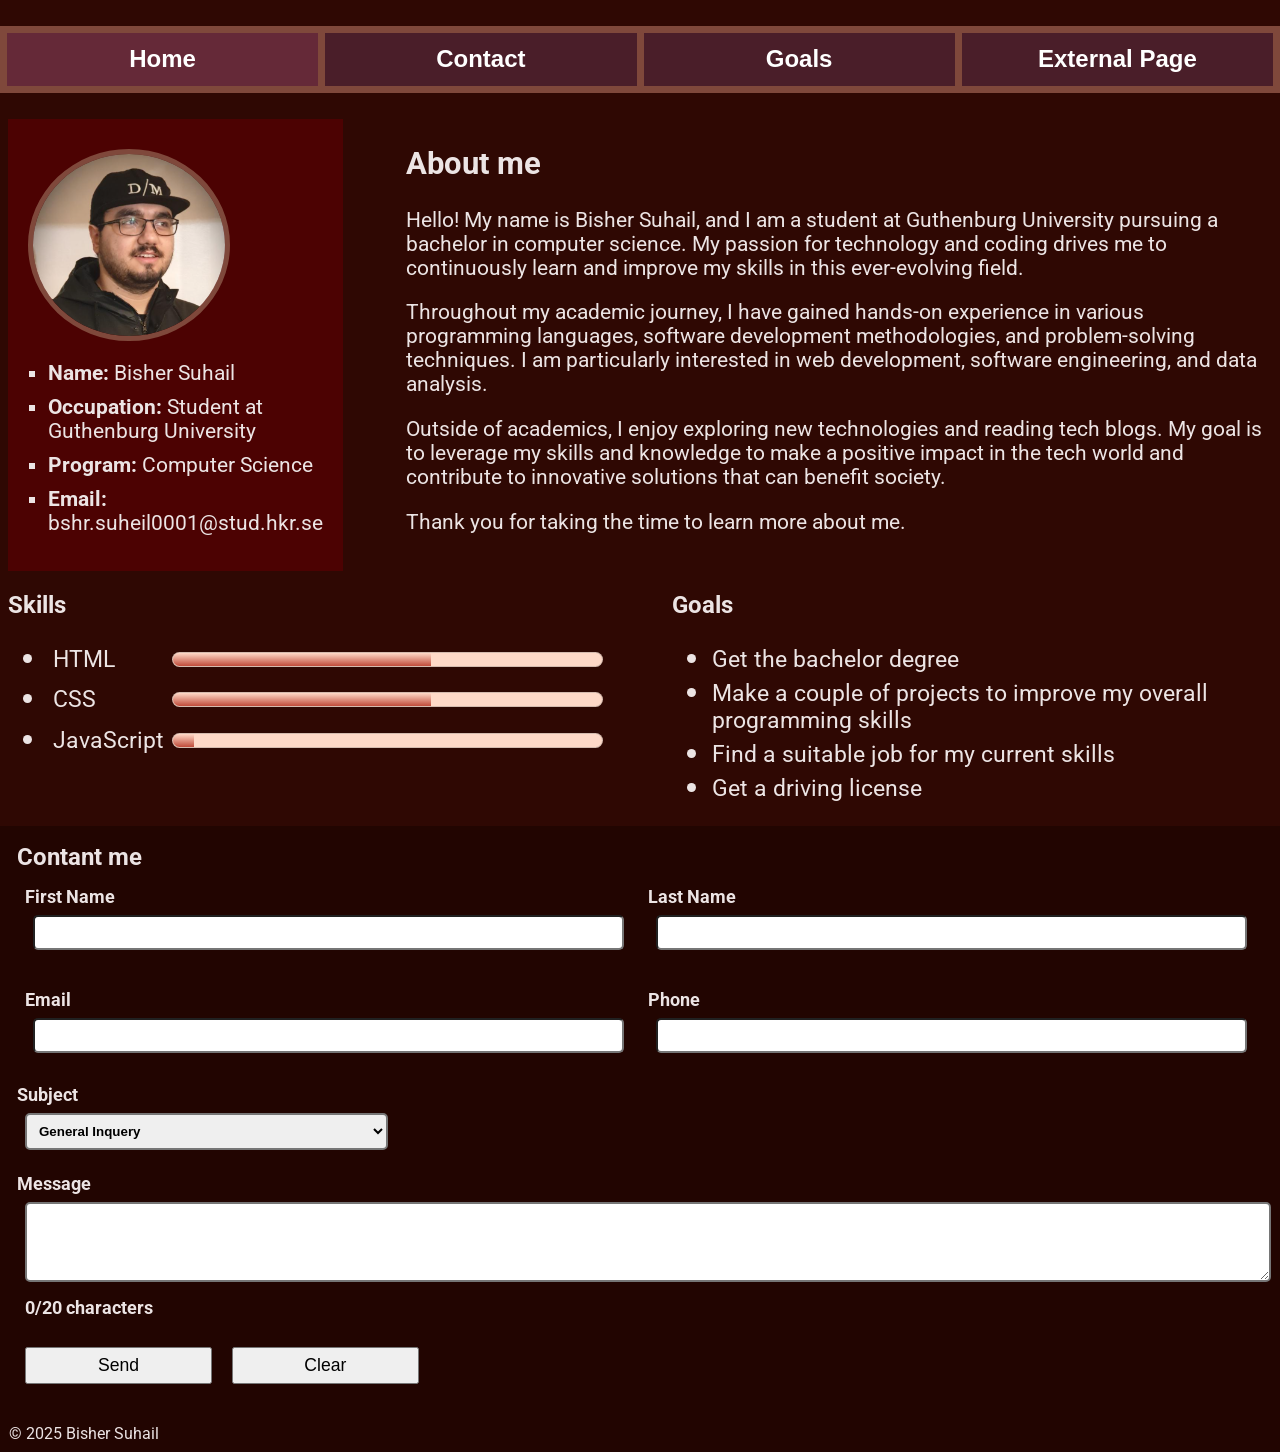
<file: index.html>
<!-- Main HTML document for About Me page -->
<!DOCTYPE html>
<html lang="en">
<head>
    <meta charset="UTF-8">
    <meta name="viewport" content="width=device-width, initial-scale=1.0">
    <title>About me</title>
    <link rel="icon" type="image/png" href="images/favicon.ico">
    <link rel="stylesheet" href="global-sheet.css">
    <link rel="stylesheet" href="index-sheet.css">
</head>
<body>
    <!-- Navigation bar -->
    <nav>
        <button class= "currentpage" onclick="location.href='index.html'">Home</button> <!-- Classified button for focus effects -->
        <button onclick="location.href='#mailtoform'">Contact</button>
        <button onclick="location.href='#goals'">Goals</button>
        <button class= "lastbutton" onclick="location.href='./external-page.html'">External Page</button>
    </nav>

    <div class="wrapper">
        <!-- Portfolio and about me section -->
        <main>
            <section class = "card">
                <img
                    class= "portrait"
                    src= "images/me.png"
                    alt= "Bisher Suhail, author of the website"
                >
                <!-- Personal info in bullet points -->
                <ul class= "personal-info">
                    <li><b>Name:</b> Bisher Suhail</li>
                    <li><b>Occupation:</b> Student at Guthenburg University</li>
                    <li><b>Program:</b> Computer Science</li>
                    <li><b>Email:</b> bshr.suheil0001@stud.hkr.se</li>
                </ul>
            </section>
            <section class ="about-me">
                <h1>About me</h1>
                <!-- About me text paragraphs -->
                <p>Hello! My name is Bisher Suhail, and I am a  student at Guthenburg University pursuing a bachelor in computer science. 
                    My passion for technology and coding drives me to continuously learn and improve my skills in this ever-evolving field.</p>
                <p>Throughout my academic journey, I have gained hands-on experience in various programming languages, 
                    software development methodologies, and problem-solving techniques. 
                    I am particularly interested in web development, software engineering, and data analysis.</p>
                <p>Outside of academics, I enjoy exploring new technologies and reading tech blogs. 
                    My goal is to leverage my skills and knowledge to make a positive impact in the tech world and contribute 
                    to innovative solutions that can benefit society.</p>
                <p>Thank you for taking the time to learn more about me.</p>
            </section>
        </main>
        
        <!-- Skills and goals section -->
        <!-- Additional wrappers to control list items' markers-->
        <article>
            <div id = "skills">
                <h1>Skills</h1>
                <ul> 
                    <li><div class="skills">
                        <label>HTML</label> 
                        <meter value="0.6"></meter>
                    </div></li>
                    <li><div class="skills">
                        <label>CSS</label> 
                        <meter value="0.6"></meter>
                    </div></li>
                    <li><div class="skills">
                        <label>JavaScript</label> 
                        <meter value="0.05"></meter>
                    </div></li>
                </ul>
            </div>
            <div id = "goals">
                <h1>Goals</h1>
                <ul>
                    <!-- Using <div> to control markers and text size seperately-->
                    <li><div>Get the bachelor degree</div></li>
                    <li><div>Make a couple of projects to improve my overall programming skills</div></li>
                    <li><div>Find a suitable job for my current skills</div></li>
                    <li><div>Get a driving license</div></li>
                </ul>
            </div>
        </article>
    </div>

    <!-- Footer with mailtoform -->
    <footer>
        <form id = "mailtoform" action="mailto:bshr.suheil0001@stud.hkr.se" method="post" enctype="text/plain" novalidate>
            <h2 style= "margin-bottom: 0px">Contant me</h2>
            <div class="inline-labels">
                <label> First Name
                    <input type="text" id= "first-name" name="name" required>
                </label>
                <label> Last Name
                    <input type ="text" id= "last-name" name="surname" required>
                </label>
            </div>
            <div class ="inline-labels">
                <label> Email <input type="email" id= "email" name="email" required> </label>
                <label> Phone
                    <input type="tel" id= "phone" name="phone">
                </label>
            </div>
            <label class="sized-label"> Subject 
                <select id= "subject" name="subject">
                    <option value="generalInquery">General Inquery</option>
                    <option value="professionalInquiry">Professional Inquery</option>
                    <option value="personalInquery">Personal Inquery</option>
                </select>
            </label>
            <label> Message
                <textarea id= "message" name="message" rows="4" required></textarea>
                <!-- Validator ignored in this instance to maintain uniform element usage p for messages -->
                <p id= "message-counter"> 0/20 characters</p> 
            </label>
            <div class ="inline-buttons">
                <button class= "inline-button" id="submit" type="submit">Send</button>
                <button class= "inline-button" id="reset-button" type="reset">Clear</button>
            </div>
            <div class= "submission-notices">
                <p hidden id= "valid-submission-message">
                    Thank you! I will get back to you soon</p>
                <p hidden id= "invalid-submission-message">
                    Resolve field issues before submitting</p>
            </div>
        </form>
        <p>&copy; 2025 Bisher Suhail</p>
    </footer>
    <script src="contactform.js"></script>
</body>

</html>
</file>
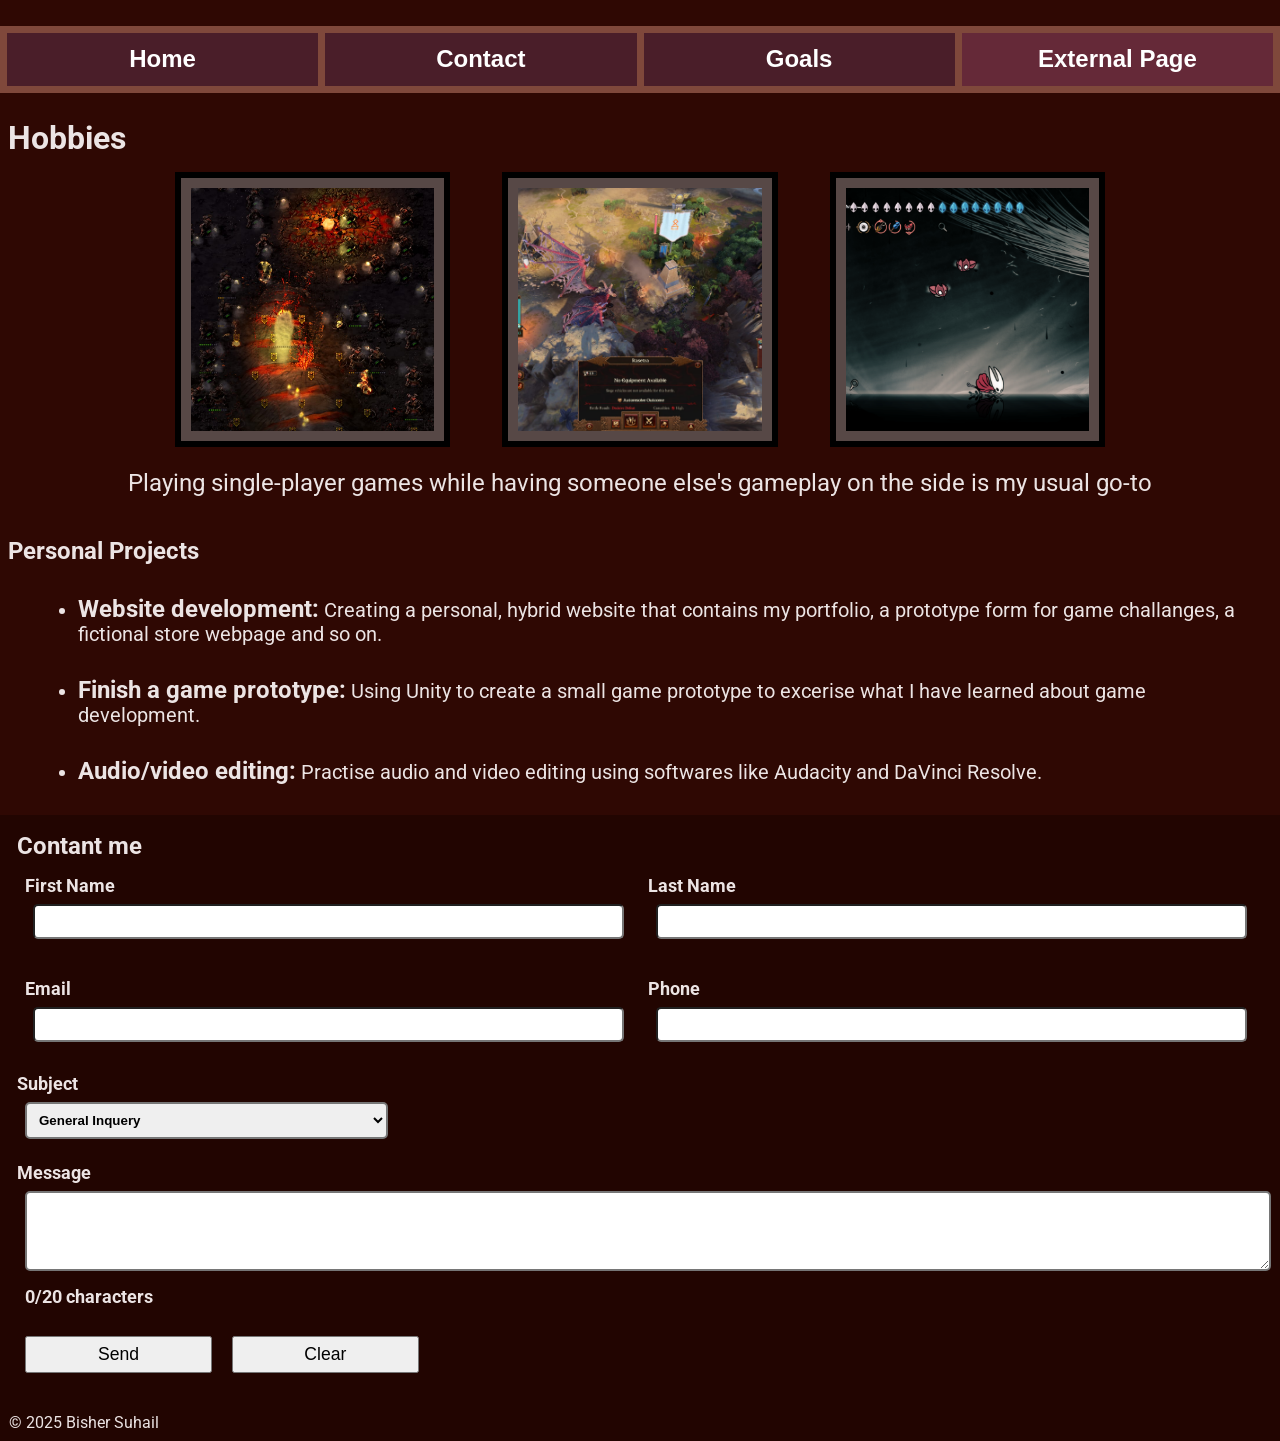
<file: external-page.html>
<!-- HTML document for external page -->
<!DOCTYPE html>
<html lang="en">
<head>
    <meta charset="UTF-8">
    <meta name="viewport" content="width=device-width, initial-scale=1.0">
    <link rel="stylesheet" href="external-page-sheet.css">
    <link rel="stylesheet" href="global-sheet.css">
    <title>About me</title>
    <link rel="icon" type="image/png" href="images/favicon.ico">
</head>
<body>
    <nav>
        <button onclick="location.href='index.html'">Home</button>
        <button onclick="location.href='#mailtoform'">Contact</button>
        <button onclick="location.href='./index.html#goals'">Goals</button>
        <button class= "currentpage lastbutton" onclick="location.href='external-page.html'">External Page</button>
    </nav>

    <div class="wrapper"> <!-- Content wrapper -->
        <!-- Hobbies section -->
        <main id = "hobbies">
            <h1>Hobbies</h1>
            <section class ="hobbies">
                <!-- Game images -->
                <div> <!-- Image wrapper for consistent size -->
                    <img
                        src="images/factorio.jpeg"
                        alt="factory game factorio"
                    >
                </div>

                <div>
                    <img
                        src="images/warhammer.jpeg"
                        alt="Strategy game Total War Warhammer 3"
                    >
                </div>

                <div>
                    <img
                        src="images/hollowknight.png"
                        alt="Action game Hollowknight Silksong"
                    >
                </div>
            </section>
            <p class ="hobbies-text">Playing single-player games while having someone 
                                        else's gameplay on the side is my usual go-to</p>
        </main>

        <!-- Personal projects section -->
        <article id = "projects">
            <h1>Personal Projects</h1>
            <ul>
                <li>
                    <b>Website development:</b> Creating a personal, hybrid website that contains my portfolio, 
                        a prototype form for game challanges, a fictional store webpage and so on.
                </li>
                <li>
                    <b>Finish a game prototype:</b> Using Unity to create a 
                        small game prototype to excerise what I have learned about game development.
                </li>
                <li>
                    <b>Audio/video editing:</b> Practise audio and video editing using 
                        softwares like Audacity and DaVinci Resolve.
                </li>
            </ul>
        </article>
    </div>

    <!-- Footer with mailtoform -->
    <footer>
        <form id = "mailtoform" action="mailto:bshr.suheil0001@stud.hkr.se" method="post" enctype="text/plain" novalidate>
            <h2 style= "margin-bottom: 0px">Contant me</h2>
            <div class="inline-labels">
                <label> First Name
                    <input type="text" id= "first-name" name="name" required>
                </label>
                <label> Last Name
                    <input type ="text" id= "last-name" name="surname" required>
                </label>
            </div>
            <div class ="inline-labels">
                <label> Email <input type="email" id= "email" name="email" required> </label>
                <label> Phone
                    <input type="tel" id= "phone" name="phone">
                </label>
            </div>
            <label class="sized-label"> Subject 
                <select id= "subject" name="subject">
                    <option value="generalInquery">General Inquery</option>
                    <option value="professionalInquiry">Professional Inquery</option>
                    <option value="personalInquery">Personal Inquery</option>
                </select>
            </label>
            <label> Message
                <textarea id= "message" name="message" rows="4" required></textarea>
                <!-- Validator ignored in this instance to maintain uniform element usage p for messages -->
                <p id= "message-counter"> 0/20 characters</p>
            </label>
            <div class ="inline-buttons">
                <button class= "inline-button" id="submit" type="submit">Send</button>
                <button class= "inline-button" id="reset-button" type="reset">Clear</button>
            </div>
            <div class= "submission-notices">
                <p hidden id= "valid-submission-message">
                    Thank you! I will get back to you soon</p>
                <p hidden id= "invalid-submission-message">
                    Resolve field issues before submitting</p>
            </div>
        </form>
        <p>&copy; 2025 Bisher Suhail</p>
    </footer>
    <script src="contactform.js"></script>
</body>

</html>
</file>
<file: global-sheet.css>
/* General style sheet that applies to the entire website */
@import url('https://fonts.googleapis.com/css2?family=Roboto:wght@400;700&display=swap');

/* Set default font and colors for most elements */
*:not(input, select, option, textarea, button) {
    font-family: 'Roboto', 'Arial', 'sans-serif';
    background-color: #2f0803;
    color: #ece4e4;
}

[hidden] {
  display: none !important;
}

/* Remove default body margin for full-width backgrounds */
body {
    margin: 0px;
}

/* Wrapper margin for page content */
body .wrapper { 
    margin: 8px;
}

/* Navigation bar layout */
nav { 
    display: flex; 
    margin-top: 2%;
    margin-bottom: 2%;
    width: 100%;
}

/* Navigation button styles */
nav button {
    flex: 1;
    padding: 1%;
    font-size: 120%;
    font-weight: bold;
    border: 7px solid #7f483b;
    border-right: none;
    background-color: #4a1e29;
    color: #ffffff;
}

nav button:hover {
    background-color: #924939;
    cursor: pointer;
}

/* Current page button focus and hovered button styles */
nav button:focus, .currentpage, .currentpage:hover {
    background-color: #652938;
}

/* Last navigation button border */
.lastbutton {  
    border-right: 7px solid #7f483b;
}

/* Meter bar rounded corners */
meter::-webkit-meter-bar {
  border-radius: 10px;
  background: #ffd9c8;
}

/* Meter bar gradient fill */
meter::-webkit-meter-optimum-value,
meter::-webkit-meter-suboptimum-value,
meter::-webkit-meter-even-less-good-value {
  background: linear-gradient(#ffd9c8, #c04b3a);
}

#mailtoform, #mailtoform label {
    display: flex;
    flex-direction: column;
    font-weight: bold;
}
/* Inline layouts */
#mailtoform .inline-labels {
    display: flex;
}

/* Label styling in the contact form */
#mailtoform label {
    width: 100%;
    font-size: 1.1em;
}

#mailtoform .sized-label {
    width: 30%;
}
.sized-label * {
    font-weight: bold;
}

input, textarea, select {
    padding: 0.6em; /* Bigger fields*/
    margin-bottom: 10px;
    border-width: 2px;
    border-radius: 5px;
}

#mailtoform button {
    align-self: center;
    padding: 6px;
    margin-top: 5px;
    width: 15%;
    font-size: 1.1em;
}
.submission-notices * {
    display: inline-block; 
    padding: 10px; 
    font-size: 1.1em; 
    text-align: center;
    border-radius: 10px;
}

#valid-submission-message {
    color: rgb(199, 255, 199); 
    background-color: #004900; 
}

#invalid-submission-message {
    color: rgb(254, 205, 205); 
    background-color: #880000; 
}

/* Footer padding and background */
footer {
    padding: 1px;
}

footer, footer *:not(input, select, option, textarea, button) {
    background-color: #220501;
}

footer * {
    margin: 8px;
}

@media all and (max-width: 800px) {
    #mailtoform .inline-labels {
        display: flex;
        flex-direction: column;
    }
    #mailtoform .sized-label {
        width: 100%;
    }
}
/* Larger navigation button font for wide screens */
@media all and (min-width: 1200px) {
    nav button {
        font-size: 1.5em;
    }
}

/*=========== Dynamic field effects =============*/

#mailtoform *:focus {
    outline: none;
    box-shadow: 0 0 0 2px rgb(52, 0, 185);
}

.default-field {
    background-color:rgba(255, 255, 255, 0.945);
    border: 2px solid rgb(79, 79, 79);
    box-shadow: none;
}

.valid {
    border: 3px solid rgb(2, 203, 2);
}

.invalid {
    border: 3px solid rgb(196, 0, 0);
}

.valid:focus {
    background-color: rgb(227, 255, 218);
}

.invalid:focus {
    background-color: rgb(255, 218, 218);
}
</file>
<file: index-sheet.css>
/* Main layout container */
main {
    display: flex;
    gap: 5%;  
}

/* Card's background color */
.card, .card * {
    background-color: rgb(76, 2, 2);
}

.card {
    padding: 20px;
    border-top: 10px  solid rgb(76, 2, 2);
}

.card ul {
    list-style-type: square;
    padding-left: 20px;
}

/* List item spacing in card */
.card li {
    margin-bottom: 10px;
}

.portrait {
    width: 20vw;
    height: auto;
    border-radius: 50%;
    border: 5px solid #7f483b;
}

/* Skills and goals layout */
article {
    display: flex;
    justify-content: center;
    gap: 5%;
}

/* Equal width for skills and goals sections */
article > * {
    flex: 1;
}

.skills {
    display: flex;
    gap: 3em;
    padding: 5px;
    align-items: center; /* Align meter bars and label texts on the same level */
}

.skills label {
    width: 0; /* Discard current text length to for uniform effects */
    min-width: 50px; /* Set a minimum width as a standard text length  */
}

/* Font size for skills and goals */
article li * {
    font-size: 20px;
}

/* List item marker size */
article li {
    font-size: 30px;
}

/* Skills meter bar styling */
.skills meter {
    width: 90%;
    height: 30px;
}

@media all and (max-width: 800px) {
    main {
        flex-direction: column;
    }

    main .card ul {
        padding-left: 10%;
    }
    section:has(.portrait) {
        display: flex;   
    }
    article {
        flex-direction: column;
    }
}

/* Bigger font size for larger screens */
@media all and (min-width: 1200px) {
    .portrait {
        width: 15vw;
    }
    .about-me, .card li {
        font-size: 1.3em;
    }
    article label, article li * {
        font-size: 23px;
    }
}
</file>
<file: external-page-sheet.css>
/* Styles for hobbies section */
.hobbies {
    display: flex;
    justify-content: center;
    gap: 5vw;
}

/* Styles for hobby images */
.hobbies img{
    border: 10px solid #6a6666ae;
    box-shadow: 0 0 0 6px #000000; 
    width: 19vw;
    height: 19vw;
    object-fit: cover; 
}

/* Text under hobbies section */
.hobbies-text {
    text-align: center;
    font-size: 1.5em;
}

/* Projects section margin */
#projects {
    margin-top: 40px;
}

/* Project list item styles */
#projects li {
    font-size: 1.2em;
    margin: 30px;
}

/* List item font size in projects */
#projects li b, #projects li {
    font-size: 1.22em;
}

@media all and (max-width: 800px) {
    #hobbies h1 {
        text-align: center;
    }
    .hobbies {
        flex-direction: column;
        align-items: center;
        gap: 30px;
    }
    .hobbies img {
        width: 30vw;
        height: 30vw;
    }

    .hobbies-text {
        font-size: 1.2em;
    }
}
</file>
